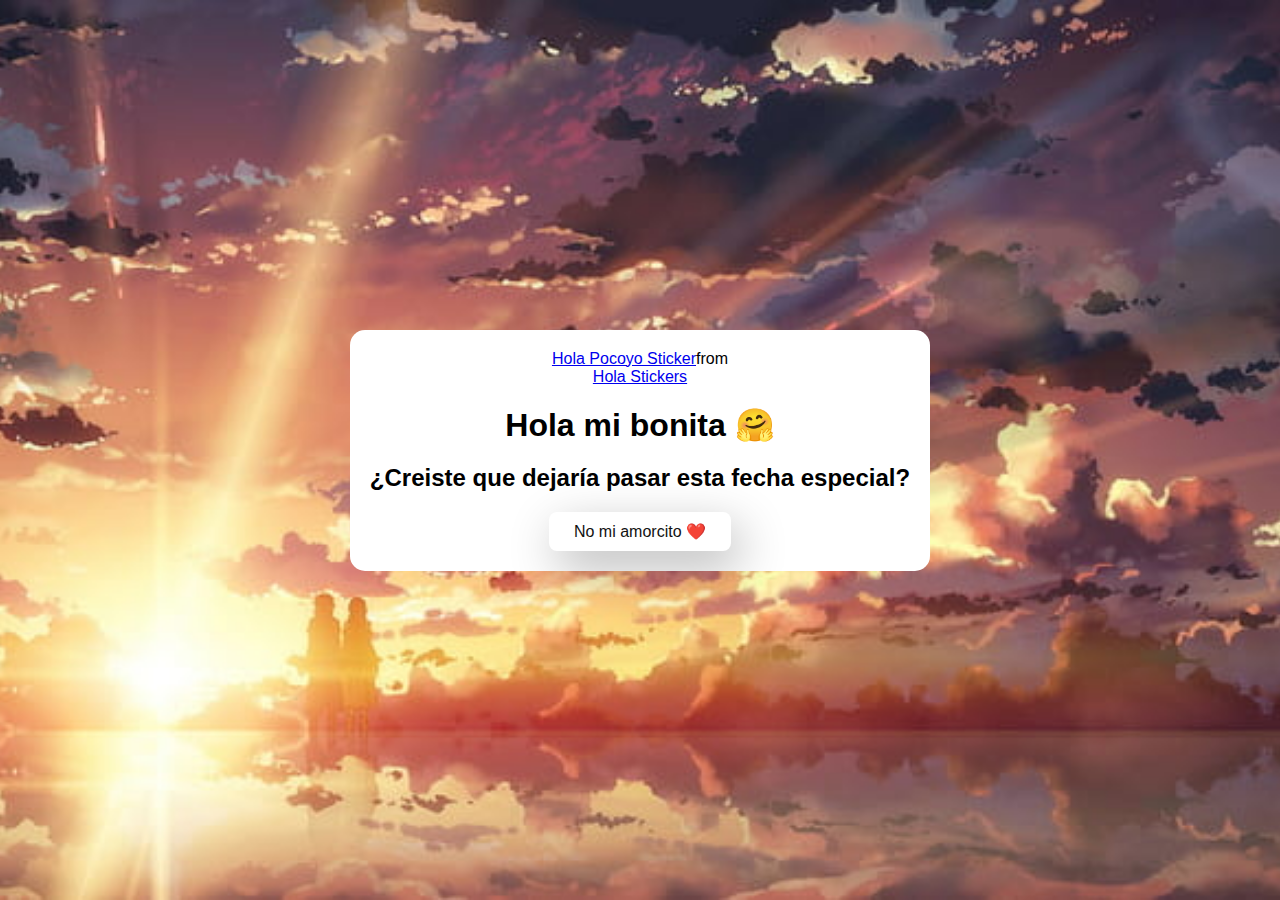
<file: index.html>
<!DOCTYPE html>
<html lang="en">

<head>
  <meta charset="UTF-8" />
  <meta name="viewport" content="width=device-width, initial-scale=1.0" />
  <title>Para ti Mayra</title>

  <link rel="stylesheet" href="./style.css" />
</head>

<body>
  <div class="container">
    <div class="tenor-gif-embed" data-postid="18088637156045557215" data-share-method="host" data-aspect-ratio="1"
      data-width="100%"><a
        href="https://tenor.com/view/hola-pocoyo-qu%C3%A9-tal-saludos-hello-gif-18088637156045557215">Hola Pocoyo
        Sticker</a>from <a href="https://tenor.com/search/hola-stickers">Hola Stickers</a></div>
    <script type="text/javascript" async src="https://tenor.com/embed.js"></script>
    <h1>Hola mi bonita 🤗</h1>
    <h2>¿Creiste que dejaría pasar esta fecha especial?</h2>

    <div class="btn">
      <a href="page1.html">No mi amorcito ❤️</a>
    </div>
  </div>
</body>

</html>
</file>
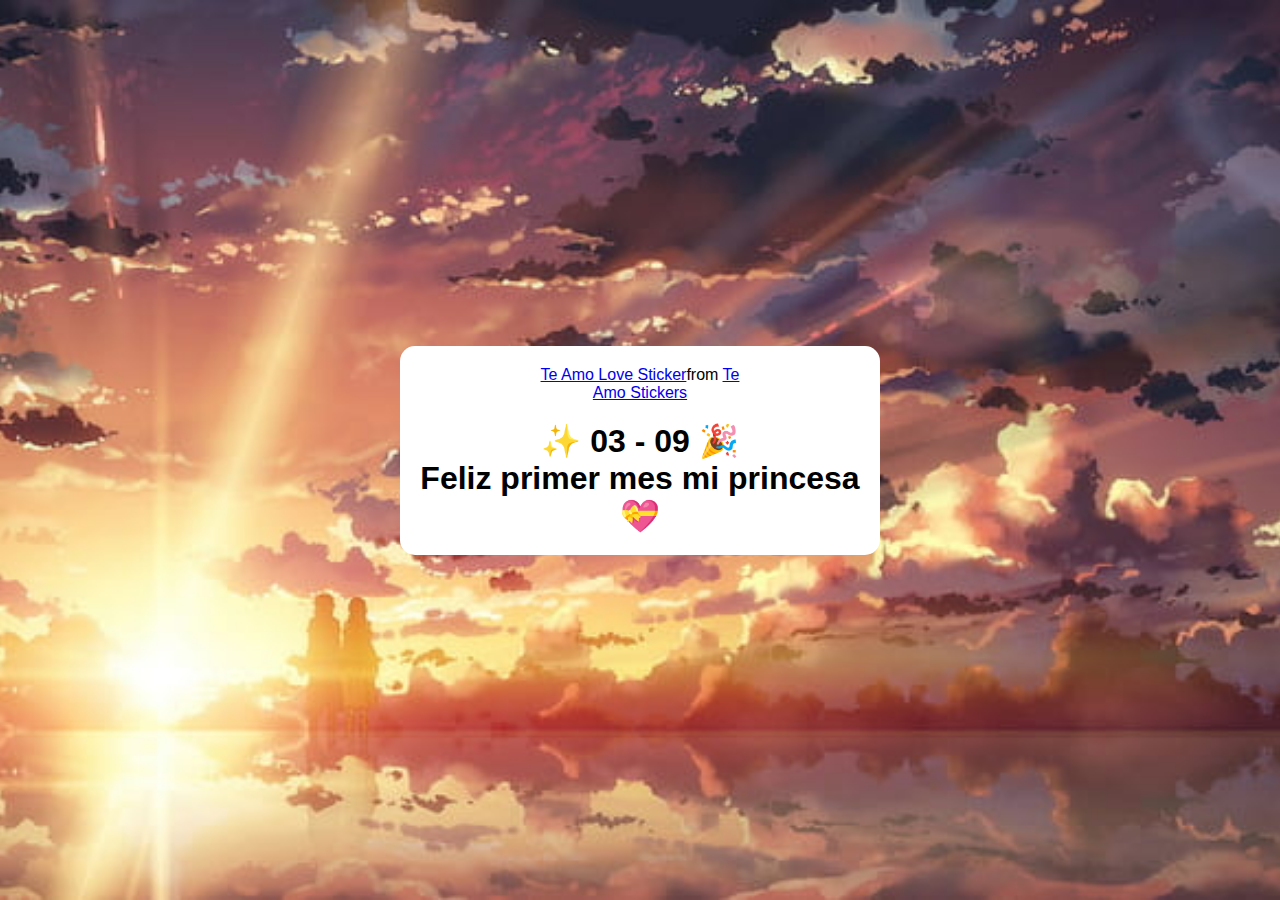
<file: final.html>
<!DOCTYPE html>
<html lang="en">

<head>
  <meta charset="UTF-8" />
  <meta name="viewport" content="width=device-width, initial-scale=1.0" />
  <title>Para ti Mayra</title>

  <link rel="stylesheet" href="./style.css" />
</head>

<body>
  <div class="container">
    <div class="tenor-gif-embed" data-postid="21994358" data-share-method="host" data-aspect-ratio="1.23552"
      data-width="100%"><a href="https://tenor.com/view/te-amo-love-love-you-amor-gif-21994358">Te Amo Love
        Sticker</a>from <a href="https://tenor.com/search/te+amo-stickers">Te Amo Stickers</a></div>
    <script type="text/javascript" async src="https://tenor.com/embed.js"></script>
    <h1>
      ✨ 03 - 09 🎉<br>
      Feliz primer mes mi princesa <br>
      💝</h1>
  </div>
</body>

</html>
</file>
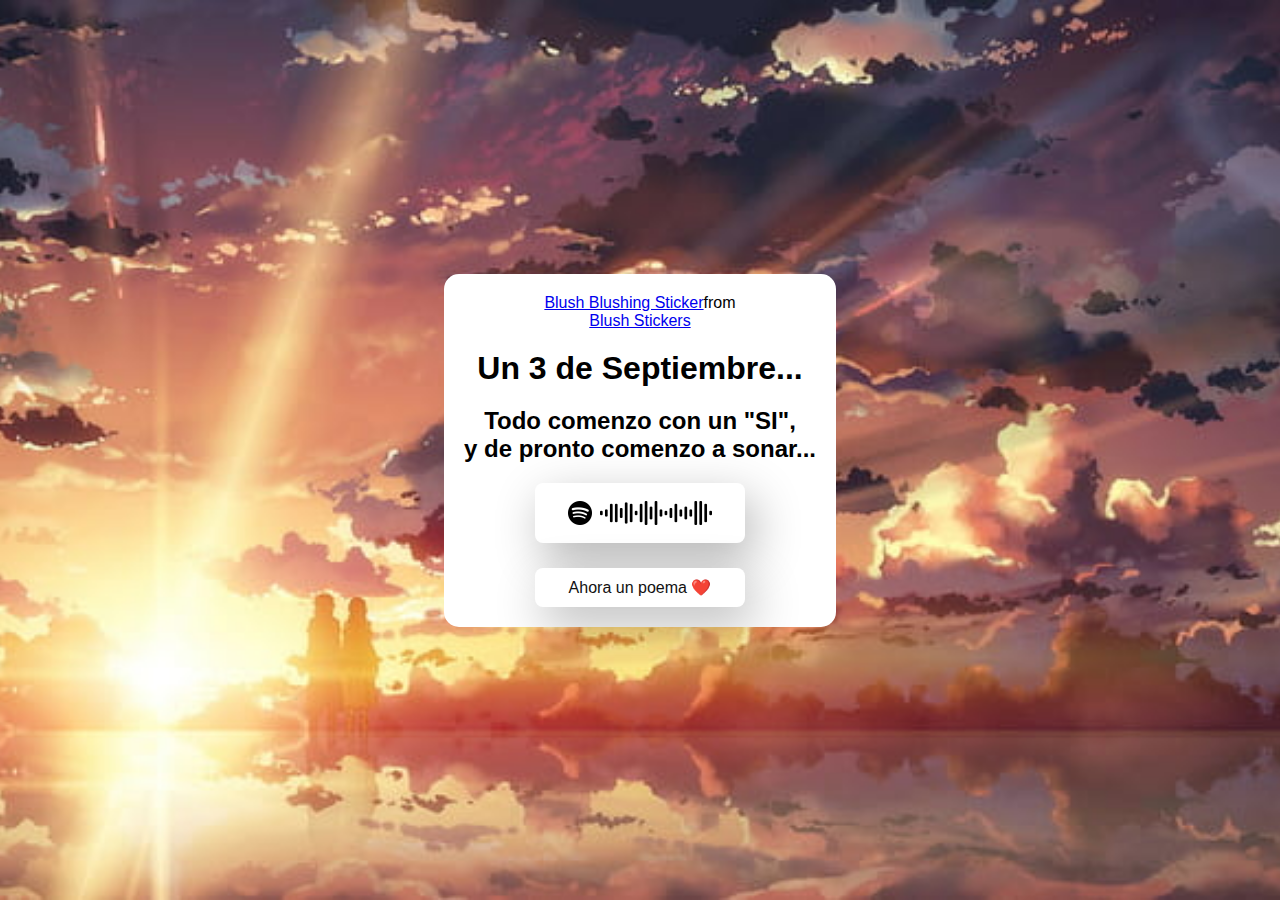
<file: page1.html>
<!DOCTYPE html>
<html lang="en">

<head>
  <meta charset="UTF-8" />
  <meta name="viewport" content="width=device-width, initial-scale=1.0" />
  <title>Para ti Mayra</title>

  <link rel="stylesheet" href="./style.css" />
</head>

<body>
  <div class="container">
    <div class="tenor-gif-embed" data-postid="25510060" data-share-method="host" data-aspect-ratio="1"
      data-width="100%"><a href="https://tenor.com/view/blush-blushing-shy-gif-25510060">Blush Blushing Sticker</a>from
      <a href="https://tenor.com/search/blush-stickers">Blush Stickers</a>
    </div>
    <script type="text/javascript" async src="https://tenor.com/embed.js"></script>
    <h1>Un 3 de Septiembre...</h1>
    <h2>Todo comenzo con un "SI",<br>
      y de pronto comenzo a sonar...</h2>

    <div class="btn">
      <a class="btn_music"
        href="https://open.spotify.com/intl-es/album/1esZR6248WHfZgWNrOv8SG?si=s--v5m1BSgOvZCC7KxL34w">
        <img src="assets/music_code.jpeg" />
      </a>
      <a href="slide1.html">Ahora un poema ❤️</a>
    </div>
  </div>
</body>

</html>
</file>
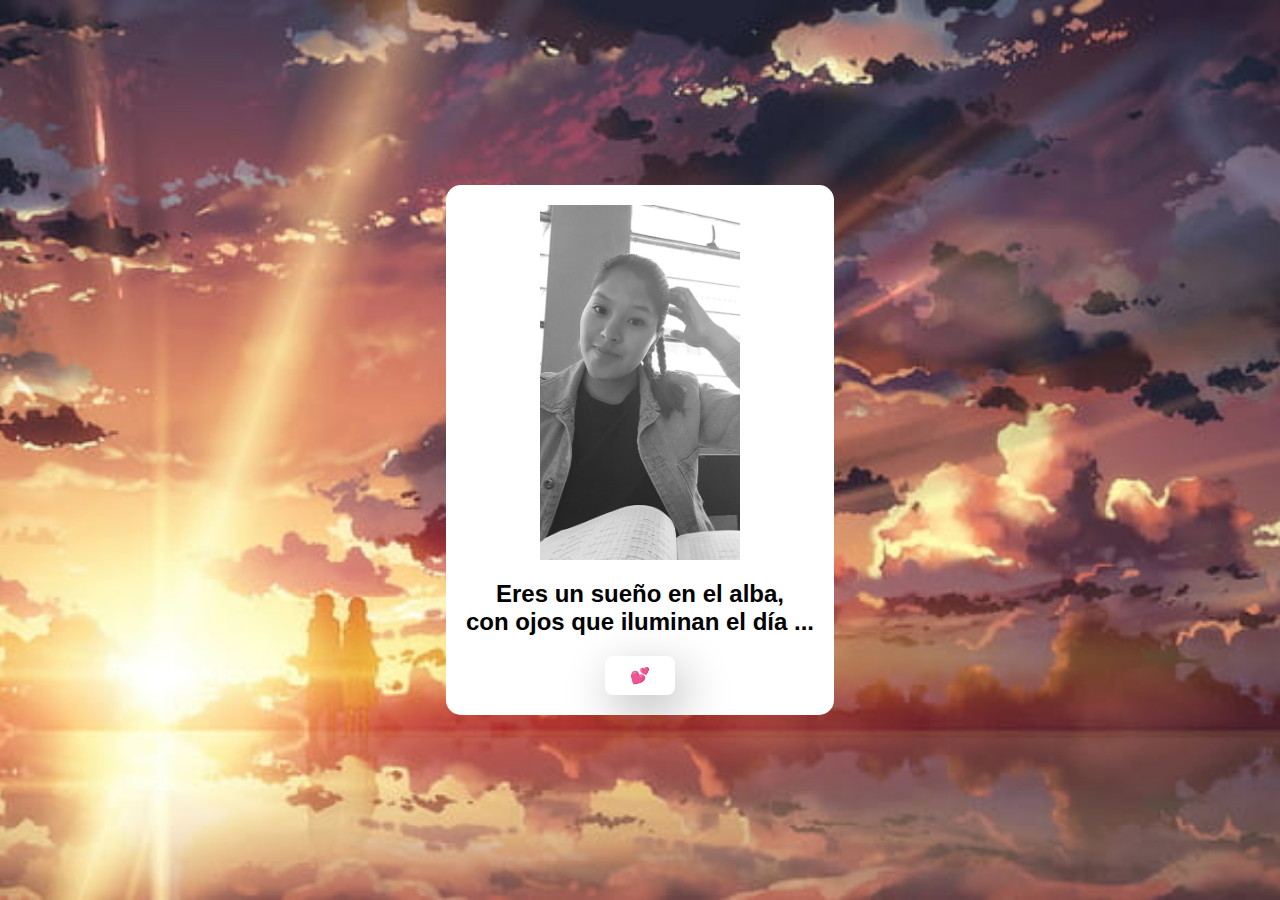
<file: slide1.html>
<!DOCTYPE html>
<html lang="en">

<head>
	<meta charset="UTF-8" />
	<meta name="viewport" content="width=device-width, initial-scale=1.0" />
	<title>Para ti Mayra</title>

	<link rel="stylesheet" href="./style.css" />
</head>

<body>
	<div class="container">
		<img class="photo" src="assets/IMG-20240920-WA0006.jpg" />
		<h2>Eres un sueño en el alba, <br>con ojos que iluminan el día ...
		</h2>

		<div class="btn">
			<a href="slide2.html">💕</a>
		</div>
	</div>
</body>

</html>
</file>
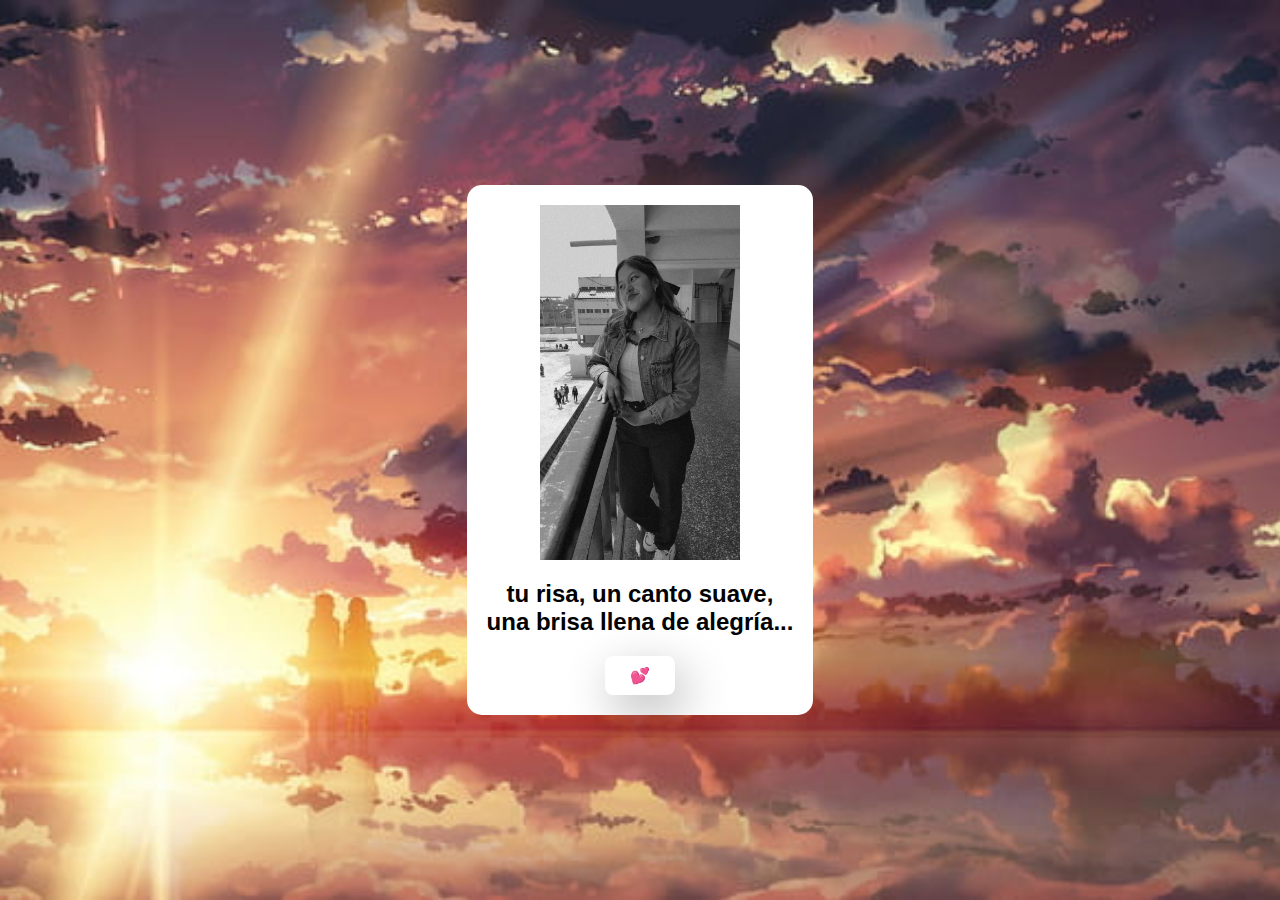
<file: slide2.html>
<!DOCTYPE html>
<html lang="en">

<head>
  <meta charset="UTF-8" />
  <meta name="viewport" content="width=device-width, initial-scale=1.0" />
  <title>Para ti Mayra</title>

  <link rel="stylesheet" href="./style.css" />
</head>

<body>
  <div class="container">
    <img class="photo" src="assets/IMG-20240930-WA0014.jpg" />
    <h2>tu risa, un canto suave,<br>
      una brisa llena de alegría...
    </h2>

    <div class="btn">
      <a href="slide3.html">💕</a>
    </div>
  </div>
</body>

</html>
</file>
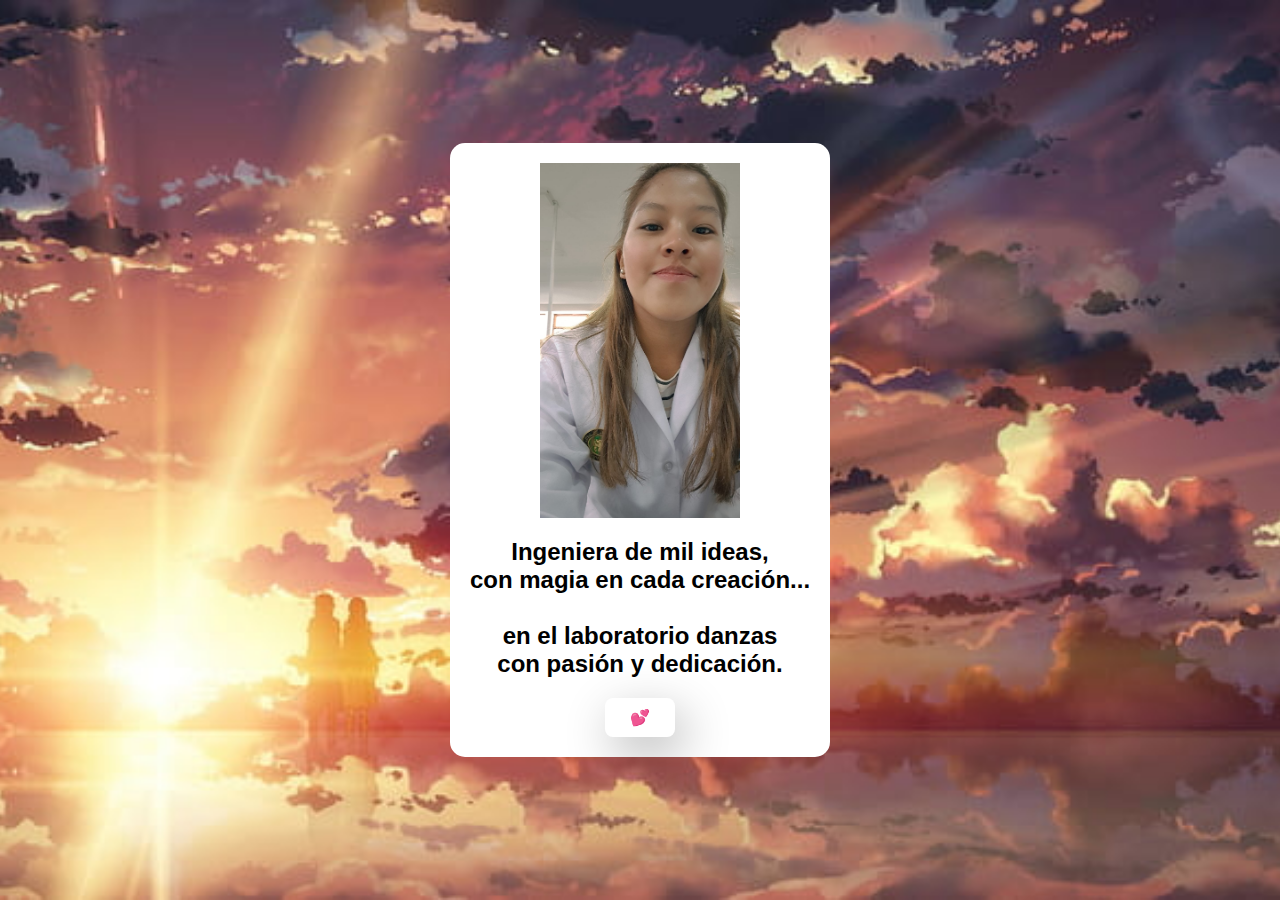
<file: slide3.html>
<!DOCTYPE html>
<html lang="en">

<head>
  <meta charset="UTF-8" />
  <meta name="viewport" content="width=device-width, initial-scale=1.0" />
  <title>Para ti Mayra</title>

  <link rel="stylesheet" href="./style.css" />
</head>

<body>
  <div class="container">
    <img class="photo" src="assets/quimica.jpg" />
    <h2>Ingeniera de mil ideas,<br>
      con magia en cada creación...<br><br>
      en el laboratorio danzas<br>
      con pasión y dedicación.
    </h2>

    <div class="btn">
      <a href="slide4.html">💕</a>
    </div>
  </div>
</body>

</html>
</file>
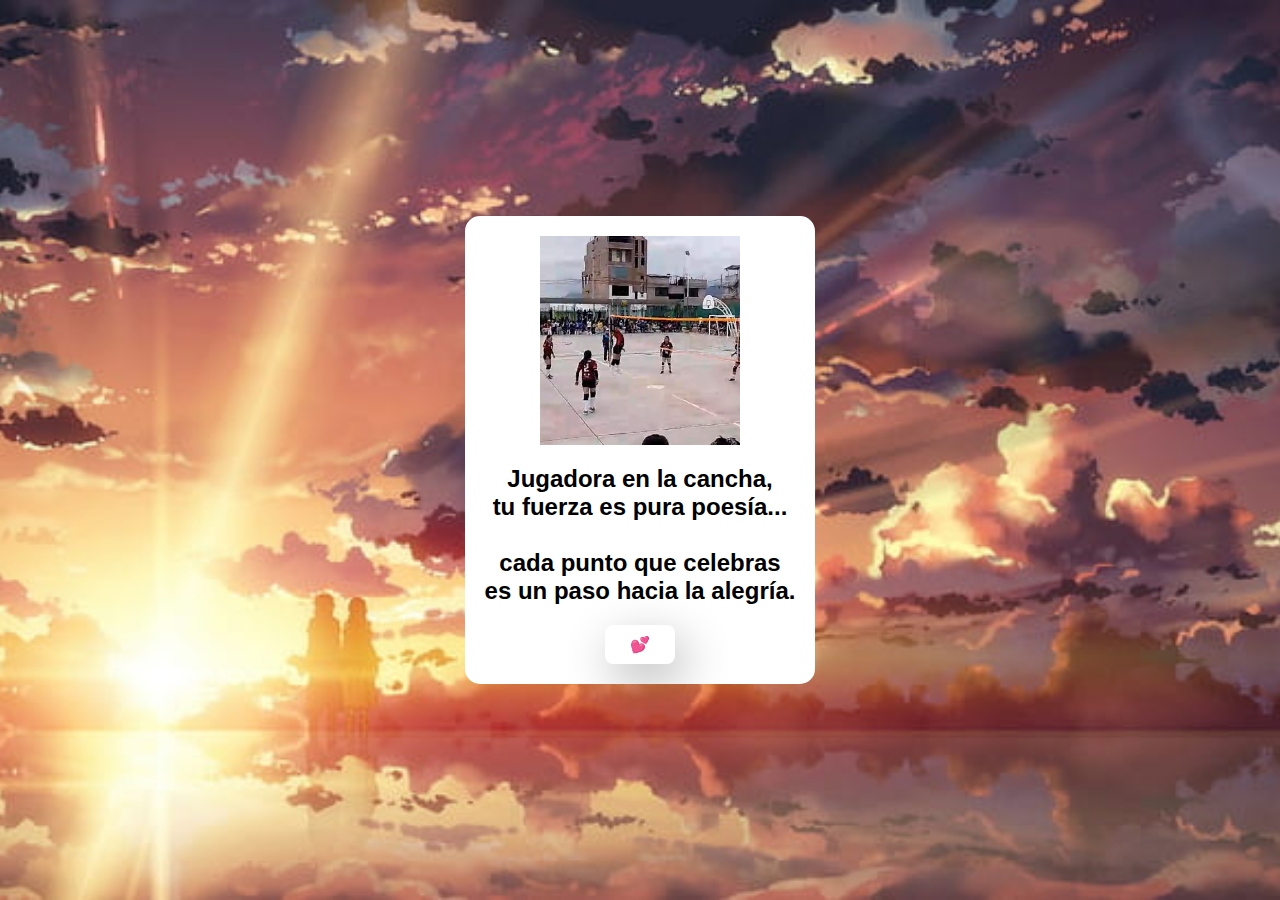
<file: slide4.html>
<!DOCTYPE html>
<html lang="en">

<head>
  <meta charset="UTF-8" />
  <meta name="viewport" content="width=device-width, initial-scale=1.0" />
  <title>Para ti Mayra</title>

  <link rel="stylesheet" href="./style.css" />
</head>

<body>
  <div class="container">
    <img class="photo" src="assets/volley.jpg" />
    <h2>Jugadora en la cancha,<br>
      tu fuerza es pura poesía...<br><br>
      cada punto que celebras<br>
      es un paso hacia la alegría.<br>
    </h2>

    <div class="btn">
      <a href="slide5.html">💕</a>
    </div>
  </div>
</body>

</html>
</file>
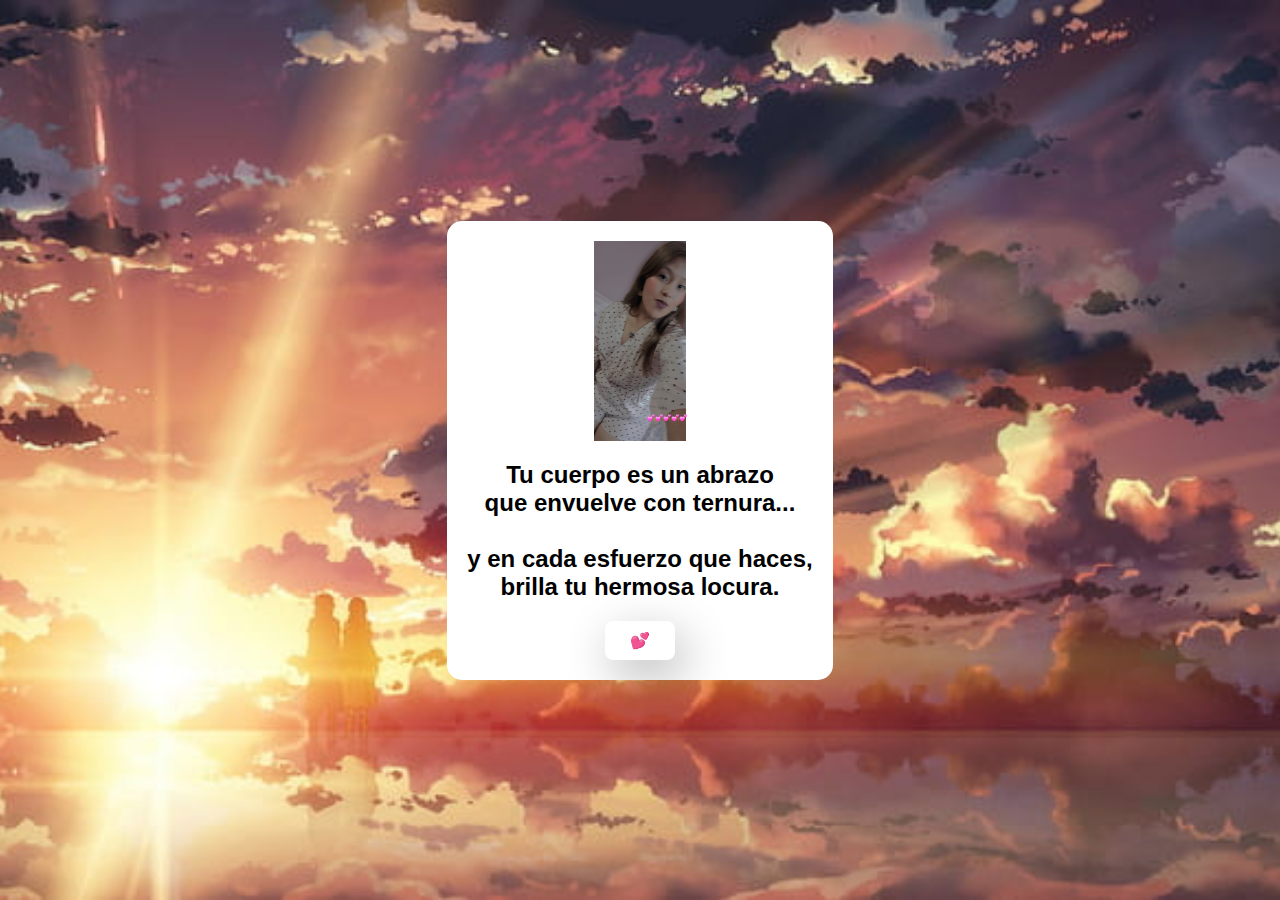
<file: slide5.html>
<!DOCTYPE html>
<html lang="en">

<head>
  <meta charset="UTF-8" />
  <meta name="viewport" content="width=device-width, initial-scale=1.0" />
  <title>Para ti Mayra</title>

  <link rel="stylesheet" href="./style.css" />
</head>

<body>
  <div class="container">
    <img class="photo" src="assets/IMG-20240928-WA0011.jpg" />
    <h2>Tu cuerpo es un abrazo<br>
      que envuelve con ternura...<br><br>
      y en cada esfuerzo que haces,<br>
      brilla tu hermosa locura.
    </h2>

    <div class="btn">
      <a href="slide6.html">💕</a>
    </div>
  </div>
</body>

</html>
</file>
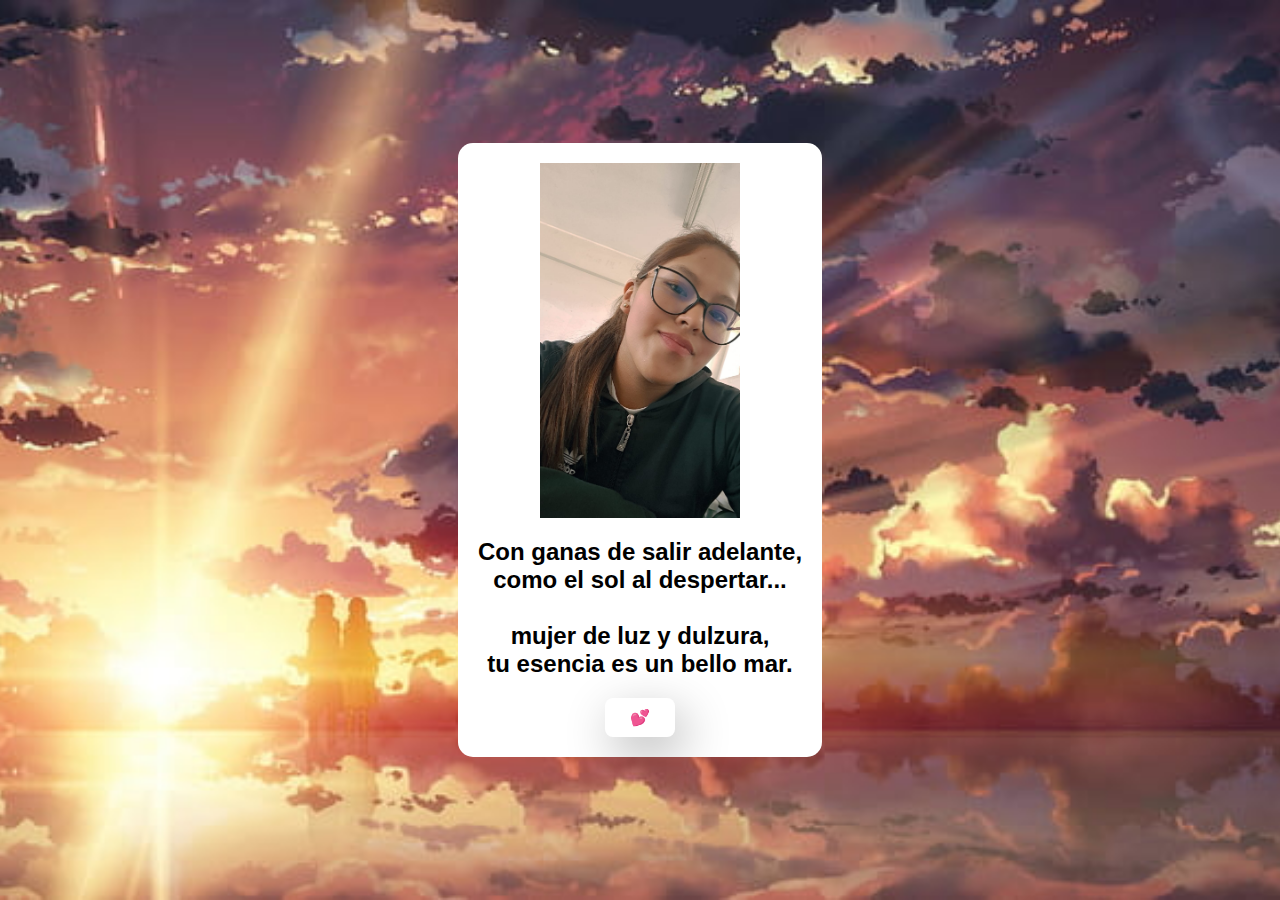
<file: slide6.html>
<!DOCTYPE html>
<html lang="en">

<head>
  <meta charset="UTF-8" />
  <meta name="viewport" content="width=device-width, initial-scale=1.0" />
  <title>Para ti Mayra</title>

  <link rel="stylesheet" href="./style.css" />
</head>

<body>
  <div class="container">
    <img class="photo" src="assets/IMG-20240924-WA0013.jpg" />
    <h2>Con ganas de salir adelante,<br>
      como el sol al despertar...<br><br>
      mujer de luz y dulzura,<br>
      tu esencia es un bello mar.
    </h2>

    <div class="btn">
      <a href="slide7.html">💕</a>
    </div>
  </div>
</body>

</html>
</file>
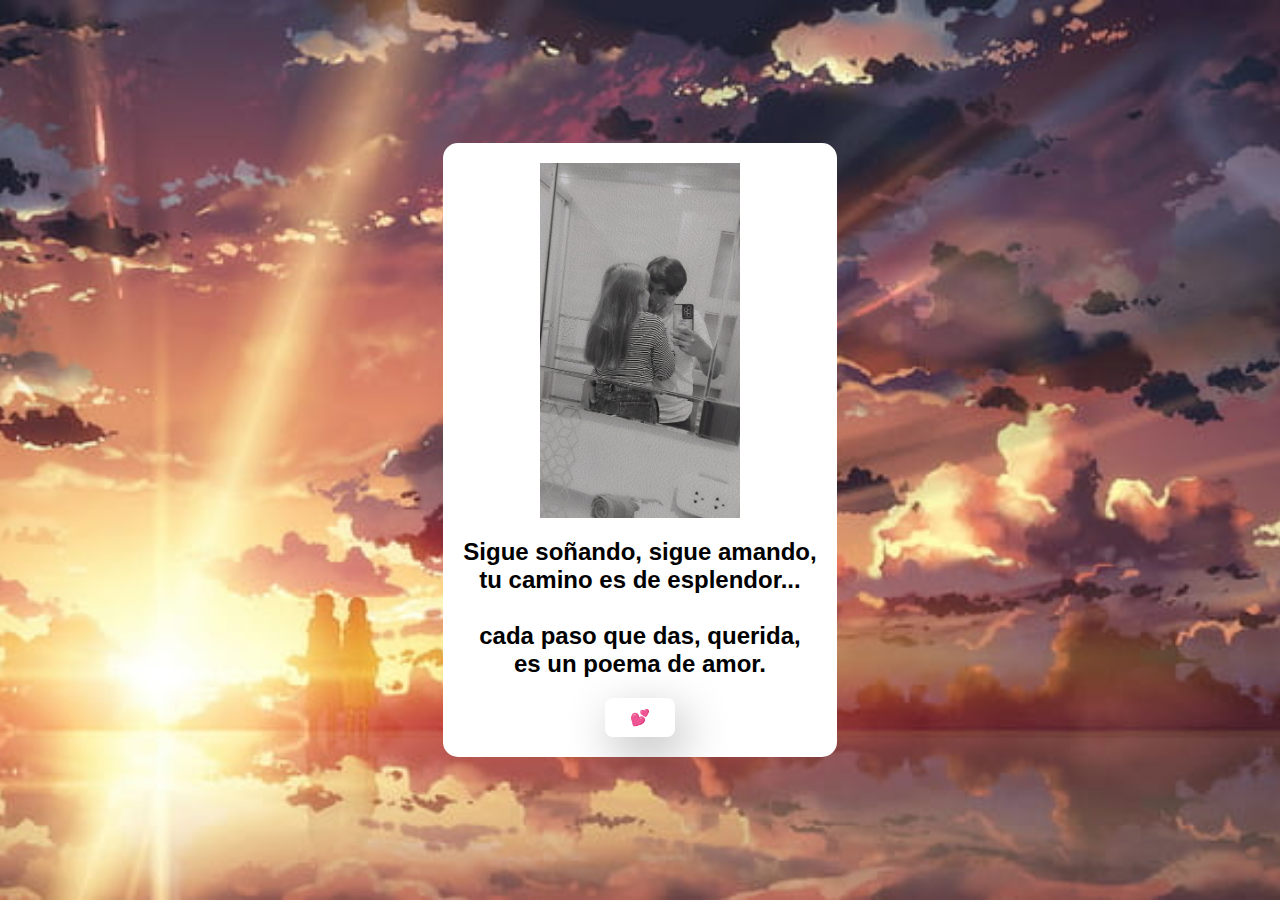
<file: slide7.html>
<!DOCTYPE html>
<html lang="en">

<head>
  <meta charset="UTF-8" />
  <meta name="viewport" content="width=device-width, initial-scale=1.0" />
  <title>Para ti Mayra</title>

  <link rel="stylesheet" href="./style.css" />
</head>

<body>
  <div class="container">
    <img class="photo" src="assets/IMG-20240930-WA0024.jpg" />
    <h2>Sigue soñando, sigue amando,<br>
      tu camino es de esplendor...<br><br>
      cada paso que das, querida,<br>
      es un poema de amor.
    </h2>

    <div class="btn">
      <a href="final.html">💕</a>
    </div>
  </div>
</body>

</html>
</file>
<file: style.css>
* {
  margin: 0;
  padding: 0;
  box-sizing: border-box;
  font-family: sans-serif;
}

body {
  width: 100%;
  min-height: 100vh;
  display: flex;
  justify-content: center;
  align-items: center;
  background-image: url('assets/background_image.jpg');
  background-size: cover;
  /* Ajusta la imagen para cubrir todo el fondo */
  background-repeat: no-repeat;
  /* Evita que la imagen se repita */
  background-position: center;
  /* Centra la imagen en el fondo */
}

.container {
  display: flex;
  flex-direction: column;
  text-align: center;
  align-items: center;
  gap: 20px;
  max-width: 600px;
  margin: 20px;
  background-color: #fff;
  border-radius: 15px;
  padding: 20px;/
}

.container .tenor-gif-embed {
  max-width: 200px;
}

.container .btn {
  display: flex;
  flex-direction: column;
  gap: 25px;
}

.btn_music {
  height: 60px;
}

.photo {
  width: 200px;
}

.btn_music img {
  width: 100%;
  height: 100%;
  object-fit: cover;
}

.btn a {
  text-decoration: none;
  color: #111;
  background: #fff;
  padding: 10px 25px;
  border-radius: 8px;
  box-shadow: 0.5rem 1rem 3rem hsl(0, 0%, 0%, 0.3);
}
</file>
